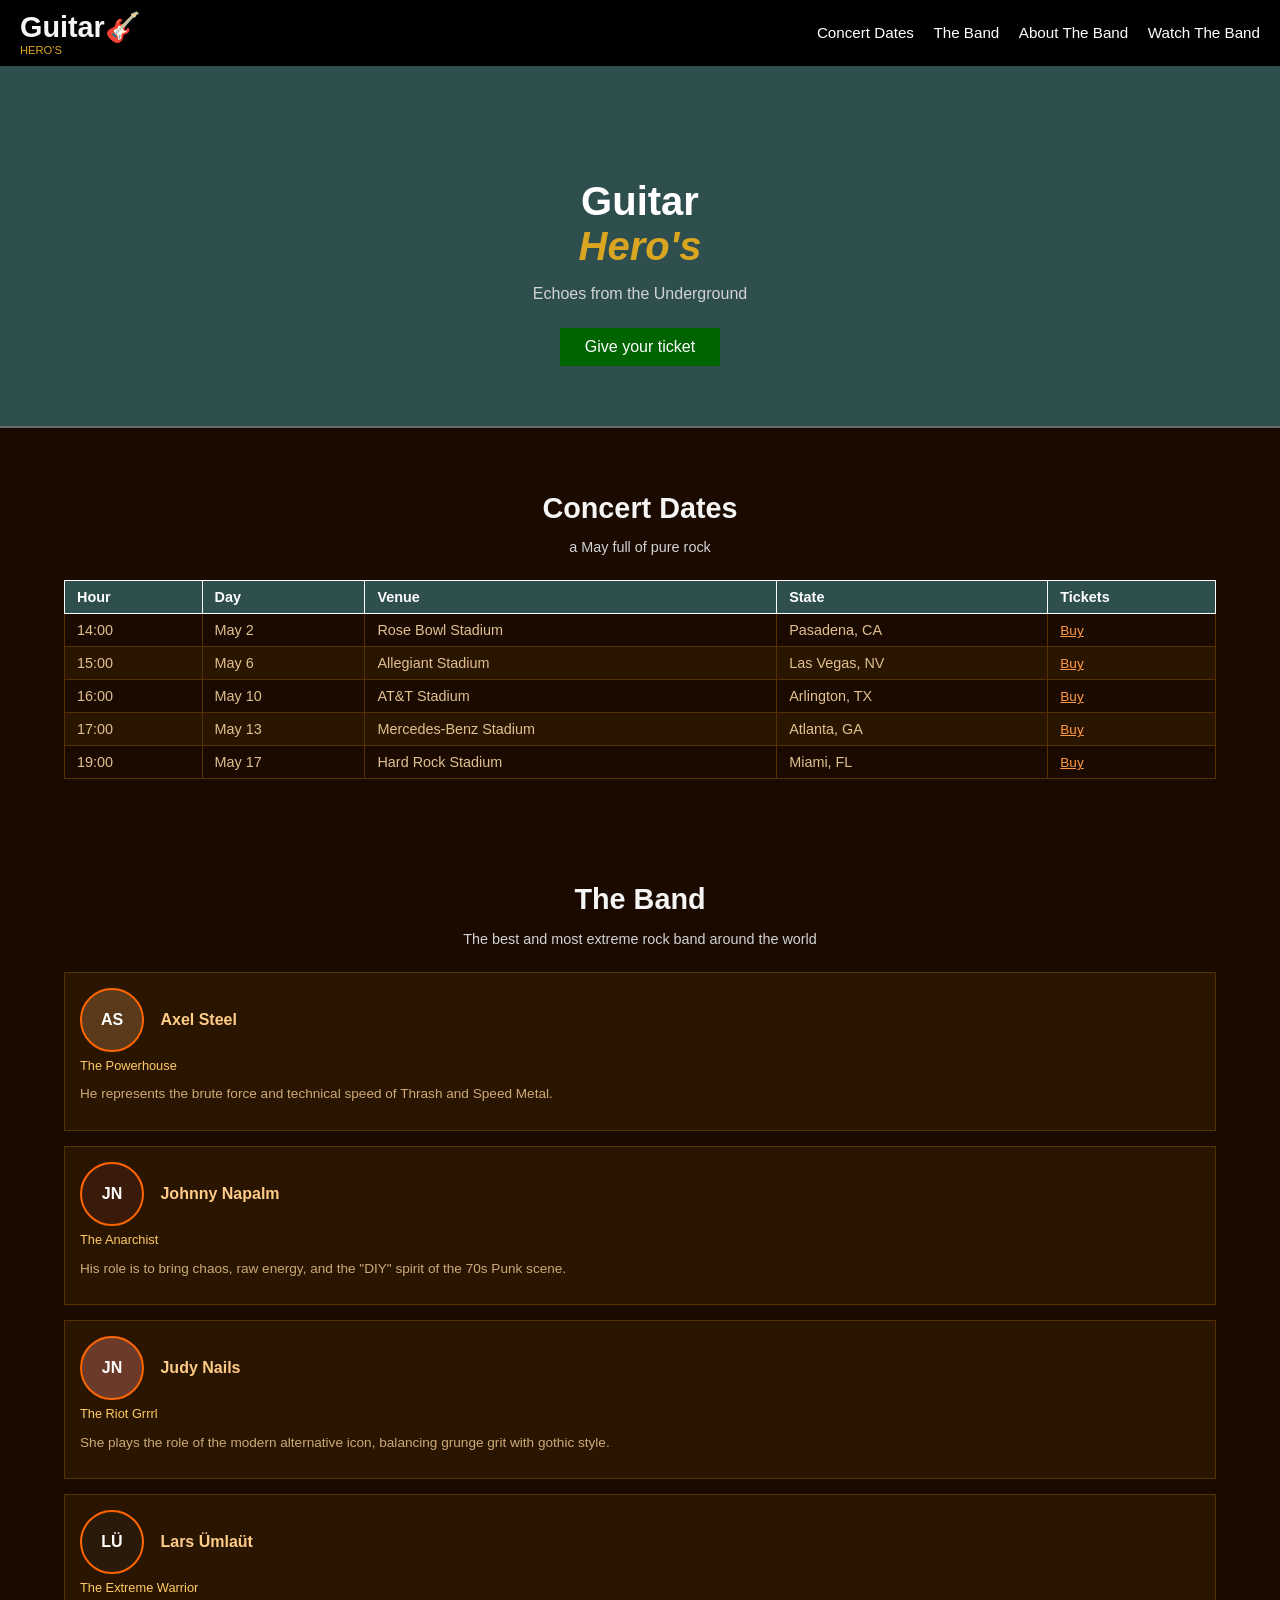
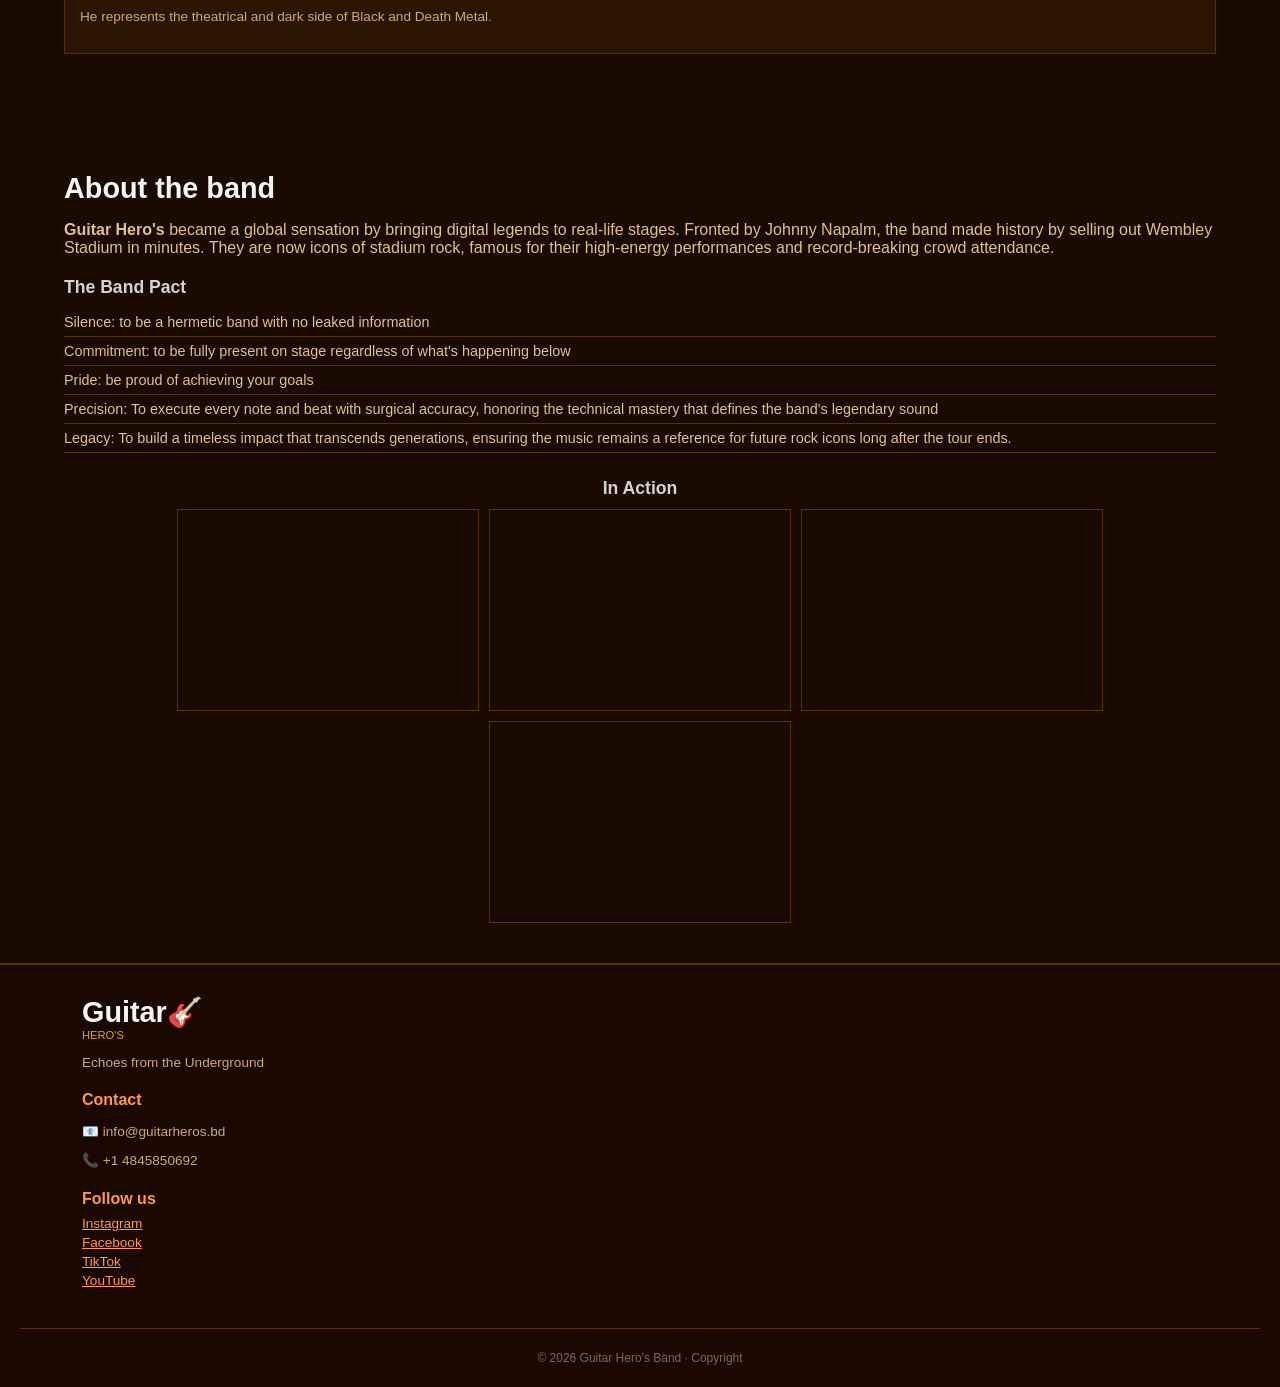
<file: index.html>
<!doctype html>
<html lang="es">
  <head>
    <meta charset="UTF-8" />
    <!-- Esta línea es clave para que el diseño responsivo funcione en celulares -->
    <meta name="viewport" content="width=device-width, initial-scale=1.0" />
    <title>Guitar Hero's</title>

    <!-- Vinculamos nuestro archivo de estilos -->
    <link rel="stylesheet" href="style.css" />
  </head>
  <body>
    <!-- ===================== HEADER ===================== -->
    <!-- Contiene el logo y la navegación principal -->
    <header class="header">
      <div class="header-inner">
        <!-- Logo del festival -->
        <div class="logo">
          <span class="logo-main">Guitar🎸</span>
          <span class="logo-sub">HERO'S</span>
        </div>

        <!-- Botón hamburguesa: solo se ve en móvil -->
        <button class="hamburger" id="hamburger" aria-label="Abrir menú">
          <span></span>
          <span></span>
          <span></span>
        </button>

        <!-- Navegación -->
        <nav class="nav" id="nav">
          <a href="#eventos">Concert Dates</a>
          <a href="#chefs">The Band</a>
          <a href="#about">About The Band</a>
          <a href="#contacto">Watch The Band</a>
        </nav>
      </div>
    </header>
    <!-- ===================== FIN HEADER ===================== -->

    <!-- ===================== MAIN ===================== -->
    <main>
      <!-- ── SECCIÓN HERO (Principal) ── -->
      <!-- Sección de impacto visual con llamado a la acción -->
      <section class="hero" id="hero">
        <div class="hero-overlay"></div>
        <div class="hero-content">
          
          <h1 class="hero-title">Guitar<br /><em>Hero's</em></h1>
          <p class="hero-subtitle">Echoes from the Underground</p>
          <a href="#eventos" class="btn-primary">Give your ticket</a>
        </div>
      </section>

      <!-- ── SECCIÓN HORARIOS / EVENTOS ── -->
      <!-- Lista de catas y talleres con tabla HTML (punto extra) -->
      <section class="section" id="eventos">
        <div class="container">
          <h2 class="section-title">Concert Dates</h2>
          <p class="section-subtitle">a May full of pure rock</p>

          <!-- TABLA HTML – punto extra del enunciado -->
          <!-- thead = cabecera, tbody = cuerpo, tr = fila, th = celda de título, td = celda de dato -->
          <div class="table-wrapper">
            <table class="schedule-table">
              <thead>
                <tr>
                  <th>Hour</th>
                  <th>Day</th>
                  <th>Venue</th>
                  <th>State</th>
                  <th>Tickets</th>
                </tr>
              </thead>
              <tbody>
                <tr>
                  <td>14:00</td>
                  <td>May 2</td>
                  <td>Rose Bowl Stadium</td>
                  <td>Pasadena, CA</td>
                  <td><a href="#" class="btn-table">Buy</a></td>
                </tr>
                <tr>
                  <td>15:00</td>
                  <td>May 6</td>
                  <td>Allegiant Stadium</td>
                  <td>Las Vegas, NV</td>
                  <td><a href="#" class="btn-table">Buy</a></td>
                </tr>
                <tr>
                  <td>16:00</td>
                  <td>May 10</td>
                  <td>AT&T Stadium</td>
                  <td>Arlington, TX</td>
                  <td><a href="#" class="btn-table">Buy</a></td>
                </tr>
                <tr>
                  <td>17:00</td>
                  <td>May 13</td>
                  <td>Mercedes-Benz Stadium</td>
                  <td>Atlanta, GA</td>
                  <td><a href="#" class="btn-table">Buy</a></td>
                </tr>
                <tr>
                  <td>19:00</td>
                  <td>May 17</td>
                  <td>Hard Rock Stadium</td>
                  <td>Miami, FL</td>
                  <td><a href="#" class="btn-table">Buy</a></td>
                </tr>
              </tbody>
            </table>
          </div>
        </div>
      </section>
      <!-- ── FIN HORARIOS ── -->

      <!-- ── SECCIÓN CHEFS (punto extra: sección adicional) ── -->
      <section class="section section-dark" id="chefs">
        <div class="container">
          <h2 class="section-title">The Band</h2>
          <p class="section-subtitle">
            The best and most extreme rock band around the world
          </p>

          <!-- Grid de chefs usando CSS Grid -->
          <div class="chefs-grid">
            <article class="chef-card">
              <!-- Foto simulada con un bloque de color + iniciales -->
              <div class="chef-photo" style="background-color: #5a3a1a">AS</div>
              <h3>Axel Steel</h3>
              <p class="chef-role">The Powerhouse</p>
              <p>
                He represents the brute force and technical speed of Thrash and
                Speed Metal.
              </p>
            </article>

            <article class="chef-card">
              <div class="chef-photo" style="background-color: #3a1a0a">JN</div>
              <h3>Johnny Napalm</h3>
              <p class="chef-role">The Anarchist</p>
              <p>
                His role is to bring chaos, raw energy, and the "DIY" spirit of
                the 70s Punk scene.
              </p>
            </article>

            <article class="chef-card">
              <div class="chef-photo" style="background-color: #6b3a2a">JN</div>
              <h3>Judy Nails</h3>
              <p class="chef-role">The Riot Grrrl</p>
              <p>
                She plays the role of the modern alternative icon, balancing
                grunge grit with gothic style.
              </p>
            </article>

            <article class="chef-card">
              <div class="chef-photo" style="background-color: #2a1a0a">LÜ</div>
              <h3>Lars Ümlaüt</h3>
              <p class="chef-role">The Extreme Warrior</p>
              <p>
                He represents the theatrical and dark side of Black and Death
                Metal.
              </p>
            </article>
          </div>
        </div>
      </section>
      <!-- ── FIN CHEFS ── -->

      <!-- ── SECCIÓN SOBRE EL FESTIVAL ── -->
      <section class="section" id="sobre">
        <div class="container sobre-grid">
          <!-- Columna de texto -->
          <div class="sobre-texto">
            <h2 class="section-title left">About the band</h2>
            <p>
              <strong>Guitar Hero's</strong> became a global sensation by
              bringing digital legends to real-life stages. Fronted by Johnny
              Napalm, the band made history by selling out Wembley Stadium in
              minutes. They are now icons of stadium rock, famous for their
              high-energy performances and record-breaking crowd attendance.
            </p>

            <!-- LISTA SEMÁNTICA – requerida por el enunciado -->
            <!-- ul = lista desordenada, li = cada elemento de la lista -->
            <h3 class="list-title">The Band Pact</h3>
            <ul class="filosofia-lista">
              <li>Silence: to be a hermetic band with no leaked information</li>
              <li>
                Commitment: to be fully present on stage regardless of what's
                happening below
              </li>
              <li>Pride: be proud of achieving your goals</li>
              <li>
                Precision: To execute every note and beat with surgical
                accuracy, honoring the technical mastery that defines the band's
                legendary sound
              </li>
              <li>
                Legacy: To build a timeless impact that transcends generations,
                ensuring the music remains a reference for future rock icons
                long after the tour ends.
              </li>
            </ul>
          </div>





          <!-- Videos de YouTube -->
          <div class="video-wrapper">
            <h3 class="list-title center">In Action</h3>
            <div class="videos-fila">
              <!-- Gordon Ramsay - canal oficial, embed siempre activo -->
              <iframe
                width="300"
                height="200"
                src="https://www.youtube.com/embed/EJoCi2_MnUc?list=RDEJoCi2_MnUc"
                title="Gordon Ramsay - 5 habilidades de cocina"
                frameborder="0"
                allow="
                  accelerometer;
                  autoplay;
                  clipboard-write;
                  encrypted-media;
                  gyroscope;
                  picture-in-picture;
                  web-share;
                "
                referrerpolicy="strict-origin-when-cross-origin"
                allowfullscreen
              ></iframe>

              <!-- Tasty - canal oficial BuzzFeed, embed siempre activo -->
              <iframe
                width="300"
                height="200"
                src="https://www.youtube.com/embed/rFN9FQafITw?list=RDrFN9FQafITw"
                title="Tasty - Recetas gourmet"
                frameborder="0"
                allow="
                  accelerometer;
                  autoplay;
                  clipboard-write;
                  encrypted-media;
                  gyroscope;
                  picture-in-picture;
                  web-share;
                "
                referrerpolicy="strict-origin-when-cross-origin"
                allowfullscreen
              ></iframe>

              <!-- Joshua Weissman - canal grande de cocina, embed activo -->
              <iframe
                width="300"
                height="200"
                src="https://www.youtube.com/embed/IHh2XcFIiZU?list=RDIHh2XcFIiZU"
                title="Cocina gourmet en casa"
                frameborder="0"
                allow="
                  accelerometer;
                  autoplay;
                  clipboard-write;
                  encrypted-media;
                  gyroscope;
                  picture-in-picture;
                  web-share;
                "
                referrerpolicy="strict-origin-when-cross-origin"
                allowfullscreen
              ></iframe>

              <!-- Binging with Babish - canal grande, embed activo -->
              <iframe
                width="300"
                height="200"
                src="https://www.youtube.com/embed/SA0dsv-ClTw?list=RDSA0dsv-ClTw"
                title="Receta de alta cocina"
                frameborder="0"
                allow="
                  accelerometer;
                  autoplay;
                  clipboard-write;
                  encrypted-media;
                  gyroscope;
                  picture-in-picture;
                  web-share;
                "
                referrerpolicy="strict-origin-when-cross-origin"
                allowfullscreen
              ></iframe>
            </div>
          </div>
        </div>
      </section>
     
    </main>
    

    <!-- ===================== FOOTER ===================== -->
    <footer class="footer" id="contacto">
      <div class="container footer-inner">
        <div class="footer-col">
          <div class="logo">
            <span class="logo-main">Guitar🎸</span>
            <span class="logo-sub">HERO'S</span>
          </div>
          <p>Echoes from the Underground</p>
        </div>

        <!-- Columna 2: Contacto -->
        <div class="footer-col">
          <h4>Contact</h4>
          <p>📧 info@guitarheros.bd</p>
          <p>📞 +1 4845850692</p>
        </div>

        <!-- Columna 3: Redes sociales (tercera lista semántica) -->
        <div class="footer-col">
          <h4>Follow us</h4>
          <ul class="redes-lista">
            <li><a href="#">Instagram</a></li>
            <li><a href="#">Facebook</a></li>
            <li><a href="#">TikTok</a></li>
            <li><a href="#">YouTube</a></li>
          </ul>
        </div>
      </div>

      <!-- Línea de copyright -->
      <div class="footer-bottom">
        <p>
          &copy; 2026 Guitar Hero's Band · Copyright
        </p>
      </div>
    </footer>
    <!-- ===================== FIN FOOTER ===================== -->

    <!-- Script para el menú hamburguesa en móvil -->
    <script>
      // Seleccionamos el botón y el menú por su id
      var hamburger = document.getElementById("hamburger");
      var nav = document.getElementById("nav");

      // Cuando el usuario hace clic en el botón hamburguesa...
      hamburger.addEventListener("click", function () {
        // ...alternamos la clase 'open' en el menú para mostrarlo u ocultarlo
        nav.classList.toggle("open");
      });
    </script>
  </body>
</html>
</file>
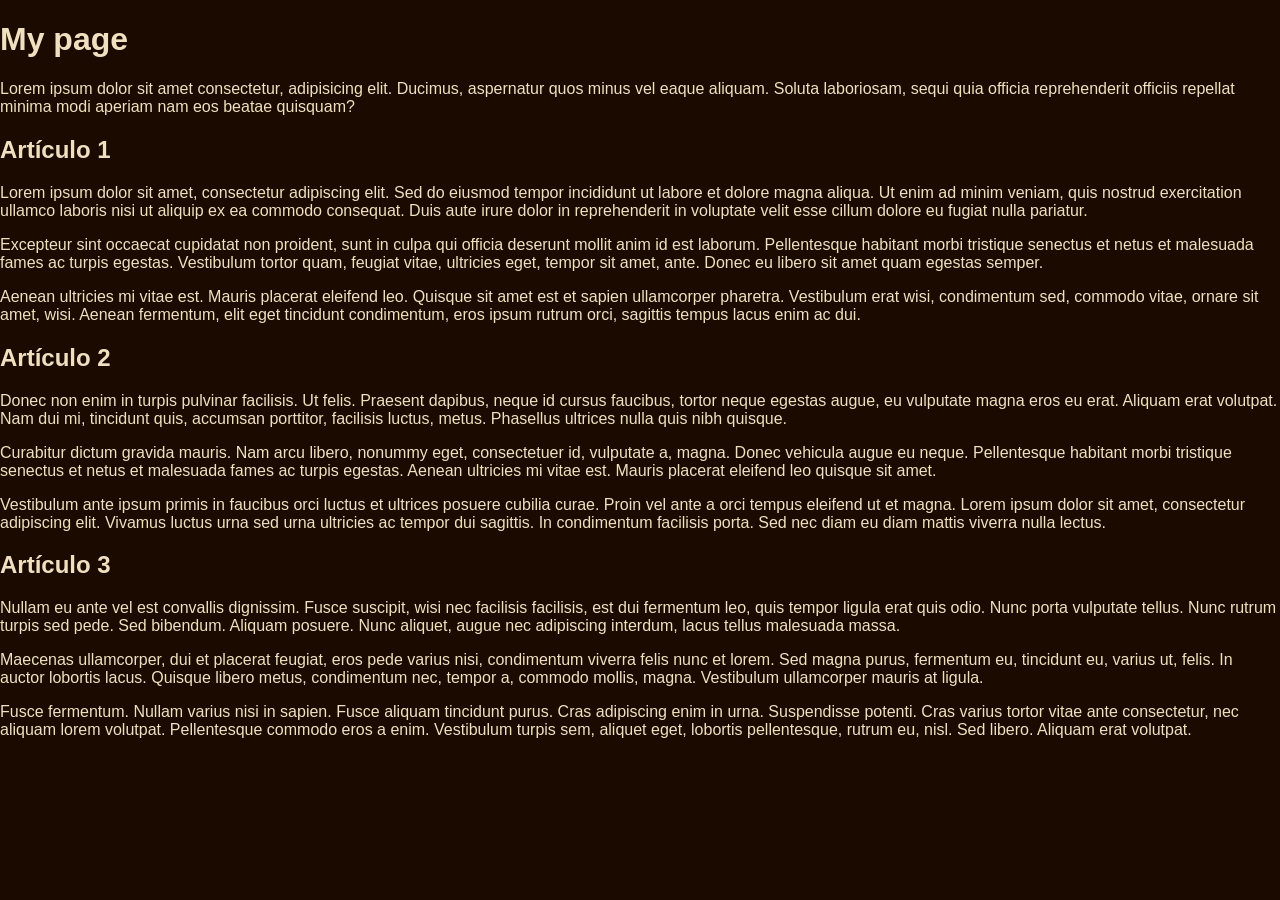
<file: Jander.html>
<!DOCTYPE html>
<html lang="es">
<head>
    <meta charset="UTF-8">
    <meta name="viewport" content="width=device-width, initial-scale=1.0">
    <title>Example</title>
    <link rel="stylesheet" href="style.css">
</head>

<body>
    
    <section class="fondo"></section>
    
    <header>
        <h1>My page</h1>
        <p>Lorem ipsum dolor sit amet consectetur, adipisicing elit. Ducimus, aspernatur quos minus vel eaque aliquam. Soluta laboriosam, sequi quia officia reprehenderit officiis repellat minima modi aperiam nam eos beatae quisquam?</p>
    </header>

    <article>
        <h2>Artículo 1</h2>
        <p>Lorem ipsum dolor sit amet, consectetur adipiscing elit. Sed do eiusmod tempor incididunt ut labore et dolore magna aliqua. Ut enim ad minim veniam, quis nostrud exercitation ullamco laboris nisi ut aliquip ex ea commodo consequat. Duis aute irure dolor in reprehenderit in voluptate velit esse cillum dolore eu fugiat nulla pariatur.</p>
        <p>Excepteur sint occaecat cupidatat non proident, sunt in culpa qui officia deserunt mollit anim id est laborum. Pellentesque habitant morbi tristique senectus et netus et malesuada fames ac turpis egestas. Vestibulum tortor quam, feugiat vitae, ultricies eget, tempor sit amet, ante. Donec eu libero sit amet quam egestas semper.</p>
        <p>Aenean ultricies mi vitae est. Mauris placerat eleifend leo. Quisque sit amet est et sapien ullamcorper pharetra. Vestibulum erat wisi, condimentum sed, commodo vitae, ornare sit amet, wisi. Aenean fermentum, elit eget tincidunt condimentum, eros ipsum rutrum orci, sagittis tempus lacus enim ac dui.</p>
    </article>

    <article>
        <h2>Artículo 2</h2>
        <p>Donec non enim in turpis pulvinar facilisis. Ut felis. Praesent dapibus, neque id cursus faucibus, tortor neque egestas augue, eu vulputate magna eros eu erat. Aliquam erat volutpat. Nam dui mi, tincidunt quis, accumsan porttitor, facilisis luctus, metus. Phasellus ultrices nulla quis nibh quisque.</p>
        <p>Curabitur dictum gravida mauris. Nam arcu libero, nonummy eget, consectetuer id, vulputate a, magna. Donec vehicula augue eu neque. Pellentesque habitant morbi tristique senectus et netus et malesuada fames ac turpis egestas. Aenean ultricies mi vitae est. Mauris placerat eleifend leo quisque sit amet.</p>
        <p>Vestibulum ante ipsum primis in faucibus orci luctus et ultrices posuere cubilia curae. Proin vel ante a orci tempus eleifend ut et magna. Lorem ipsum dolor sit amet, consectetur adipiscing elit. Vivamus luctus urna sed urna ultricies ac tempor dui sagittis. In condimentum facilisis porta. Sed nec diam eu diam mattis viverra nulla lectus.</p>
    </article>

    <article>
        <h2>Artículo 3</h2>
        <p>Nullam eu ante vel est convallis dignissim. Fusce suscipit, wisi nec facilisis facilisis, est dui fermentum leo, quis tempor ligula erat quis odio. Nunc porta vulputate tellus. Nunc rutrum turpis sed pede. Sed bibendum. Aliquam posuere. Nunc aliquet, augue nec adipiscing interdum, lacus tellus malesuada massa.</p>
        <p>Maecenas ullamcorper, dui et placerat feugiat, eros pede varius nisi, condimentum viverra felis nunc et lorem. Sed magna purus, fermentum eu, tincidunt eu, varius ut, felis. In auctor lobortis lacus. Quisque libero metus, condimentum nec, tempor a, commodo mollis, magna. Vestibulum ullamcorper mauris at ligula.</p>
        <p>Fusce fermentum. Nullam varius nisi in sapien. Fusce aliquam tincidunt purus. Cras adipiscing enim in urna. Suspendisse potenti. Cras varius tortor vitae ante consectetur, nec aliquam lorem volutpat. Pellentesque commodo eros a enim. Vestibulum turpis sem, aliquet eget, lobortis pellentesque, rutrum eu, nisl. Sed libero. Aliquam erat volutpat.</p>
    </article>

    <script src="script.js"></script>
</body>
</html>
</file>
<file: style.css>
body {
  font-family: Arial, sans-serif;
  background-color: #1a0a00;
  color: #f0e0c0;
  margin: 0;
  padding: 0;
}

a {
  color: white;
}

ul {
  list-style: none;
  padding: 0;
  margin: 0;
}

.container {
  width: 90%;
  margin: 0 auto;
}



.header {
  background-color:  black;
  padding: 10px 20px;
  border-bottom: 3px ; 
}

.header-inner {
  display: flex;
  justify-content: space-between;
  align-items: center;
}

.logo-main {
  font-size: 1.8rem;
  color: whitesmoke;
  font-weight: bold;
}

.logo-sub {
  font-size: 0.7rem;
  color: goldenrod;
  display: block;
}

.nav a {
  color: smoke gray;
  margin-left: 15px;
  font-size: 0.95rem;
  text-decoration: none;
}

.nav a:hover {
  text-decoration: underline;
}

.hamburger {
  display: none;
  background: none;
  border: 1px solid #ff6600;
  color: #ff9944;
  padding: 4px 8px;
  cursor: pointer;
  font-size: 1rem;
}

.hamburger span {
  display: block;
  width: 20px;
  height: 2px;
  background-color: #ff9944;
  margin: 3px 0;
}


/* --- HERO --- */
.hero {
  background-color: darkslategray;
  padding: 80px 20px 60px;
  text-align: center;
  border-bottom: 2px solid dimgray;
}

.hero-overlay {
  display: none;
}

.hero-tag {
  color: #ffcc66;
  font-size: 0.9rem;
  margin-bottom: 10px;
}

.hero-title {
  font-size: 2.5rem;
  color: #ffffff;
  margin-bottom: 15px;
}

.hero-title em {
  color: goldenrod;
  font-style: italic;
}

.hero-subtitle {
  color: lightgray;
  font-size: 1rem;
  margin-bottom: 25px;
  max-width: 500px;
  margin-left: auto;
  margin-right: auto;
}

.btn-primary {
  background-color: darkgreen;
  color: white;
  padding: 10px 25px;
  font-size: 1rem;
  border: none;
  cursor: pointer;
  display: inline-block;
  text-decoration: none;
}

.btn-primary:hover {
  background-color: #cc4400;
}


/* --- SECCIONES --- */
.section {
  padding: 40px 0;
}

.section-dark {
  background-color: d;
}

.section-title {
  font-size: 1.8rem;
  color: whitesmoke;
  margin-bottom: 5px;
  text-align: center;
}

.section-title.left {
  text-align: left;
}

.section-subtitle {
  text-align: center;
  color: lightgray;
  margin-bottom: 25px;
  font-size: 0.9rem;
}

.list-title {
  font-size: 1.1rem;
  color: lightgray;
  margin-top: 20px;
  margin-bottom: 10px;
}

.list-title.center {
  text-align: center;
}


/* --- TABLA --- */
.table-wrapper {
  overflow-x: auto;
}

.schedule-table {
  width: 100%;
  border-collapse: collapse;
  font-size: 0.9rem;
}

.schedule-table th {
  background-color: darkslategray;
  color: white;
  padding: 8px 12px;
  text-align: left;
  border: 1px solid  ;
}

.schedule-table td {
  padding: 8px 12px;
  border: 1px solid #553300;
  color: #e0c090;
}

.schedule-table tbody tr:nth-child(even) {
  background-color: #2a1500;
}

.btn-table {
  color: #ff9944;
  text-decoration: underline;
  font-size: 0.85rem;
}


/* --- CHEFS --- */
.chefs-grid {
  display: block;
}

.chef-card {
  background-color: #2a1500;
  border: 1px solid #553300;
  padding: 15px;
  margin-bottom: 15px;
}

.chef-photo {
  width: 60px;
  height: 60px;
  border-radius: 50%;
  display: inline-flex;
  align-items: center;
  justify-content: center;
  font-size: 1rem;
  font-weight: bold;
  color: white;
  border: 2px solid #ff6600;
  vertical-align: middle;
  margin-right: 12px;
}

.chef-card h3 {
  color: #ffcc88;
  font-size: 1rem;
  display: inline;
  vertical-align: middle;
}

.chef-role {
  font-size: 0.8rem;
  color: #ffcc66;
  margin: 6px 0;
}

.chef-card p:last-child {
  font-size: 0.85rem;
  color: #ccaa77;
}


/* --- SOBRE --- */
.sobre-grid {
  display: block;
}

.sobre-texto {
  margin-bottom: 25px;
}

.sobre-texto p {
  color: #e0c090;
  margin-bottom: 10px;
}

.filosofia-lista li {
  padding: 6px 0;
  border-bottom: 1px solid #553300;
  font-size: 0.9rem;
  color: #e0c090;
}

.patrocinadores-lista li {
  padding: 6px 0;
  border-bottom: 1px solid #553300;
  font-size: 0.9rem;
  color: #ccaa77;
}


/* --- GALERIA --- */
.gallery-grid {
  display: block;
  margin-bottom: 25px;
}

.gallery-item {
  height: 130px;
  margin-bottom: 8px;
  display: flex;
  align-items: flex-end;
  padding: 8px;
}

.gallery-item.tall,
.gallery-item.wide {
  height: 130px;
}

.gallery-item span {
  font-size: 0.8rem;
  color: white;
  background-color: rgba(0,0,0,0.6);
  padding: 2px 6px;
}

.videos-fila {
  display: flex;
  flex-wrap: wrap;
  gap: 10px;
  justify-content: center;
}

.videos-fila iframe {
  width: 300px;
  height: 200px;
  border: 1px solid #553300;
}


/* --- FOOTER --- */
.footer {
  background-color: #1a0800;
  border-top: 2px solid #553300;
  padding: 30px 20px 10px;
}

.footer-inner {
  display: block;
  padding-bottom: 20px;
}

.footer-col {
  margin-bottom: 20px;
}

.footer-col h4 {
  color: #ff9944;
  margin-bottom: 8px;
}

.footer-col p {
  font-size: 0.85rem;
  color: #ccaa77;
  margin-bottom: 4px;
}

.redes-lista a {
  font-size: 0.85rem;
  color: #ff9944;
  display: block;
  margin-bottom: 4px;
}

.footer-bottom {
  border-top: 1px solid #553300;
  padding-top: 10px;
  text-align: center;
  font-size: 0.75rem;
  color: #886644;
}


/* --- MOVIL --- */
@media (max-width: 600px) {
  .hamburger {
    display: block;
  }

  .nav {
    display: none;
    position: absolute;
    top: 55px;
    left: 0;
    width: 100%;
    background-color: #2a1000;
    padding: 10px 0;
    border-top: 1px solid #ff6600;
  }

  .nav.open {
    display: block;
  }

  .nav a {
    display: block;
    padding: 8px 20px;
    margin: 0;
    border-bottom: 1px solid #553300;
  }

  .hero-title {
    font-size: 1.8rem;
  }

  .section {
    padding: 30px 0;
  }
}
</file>
